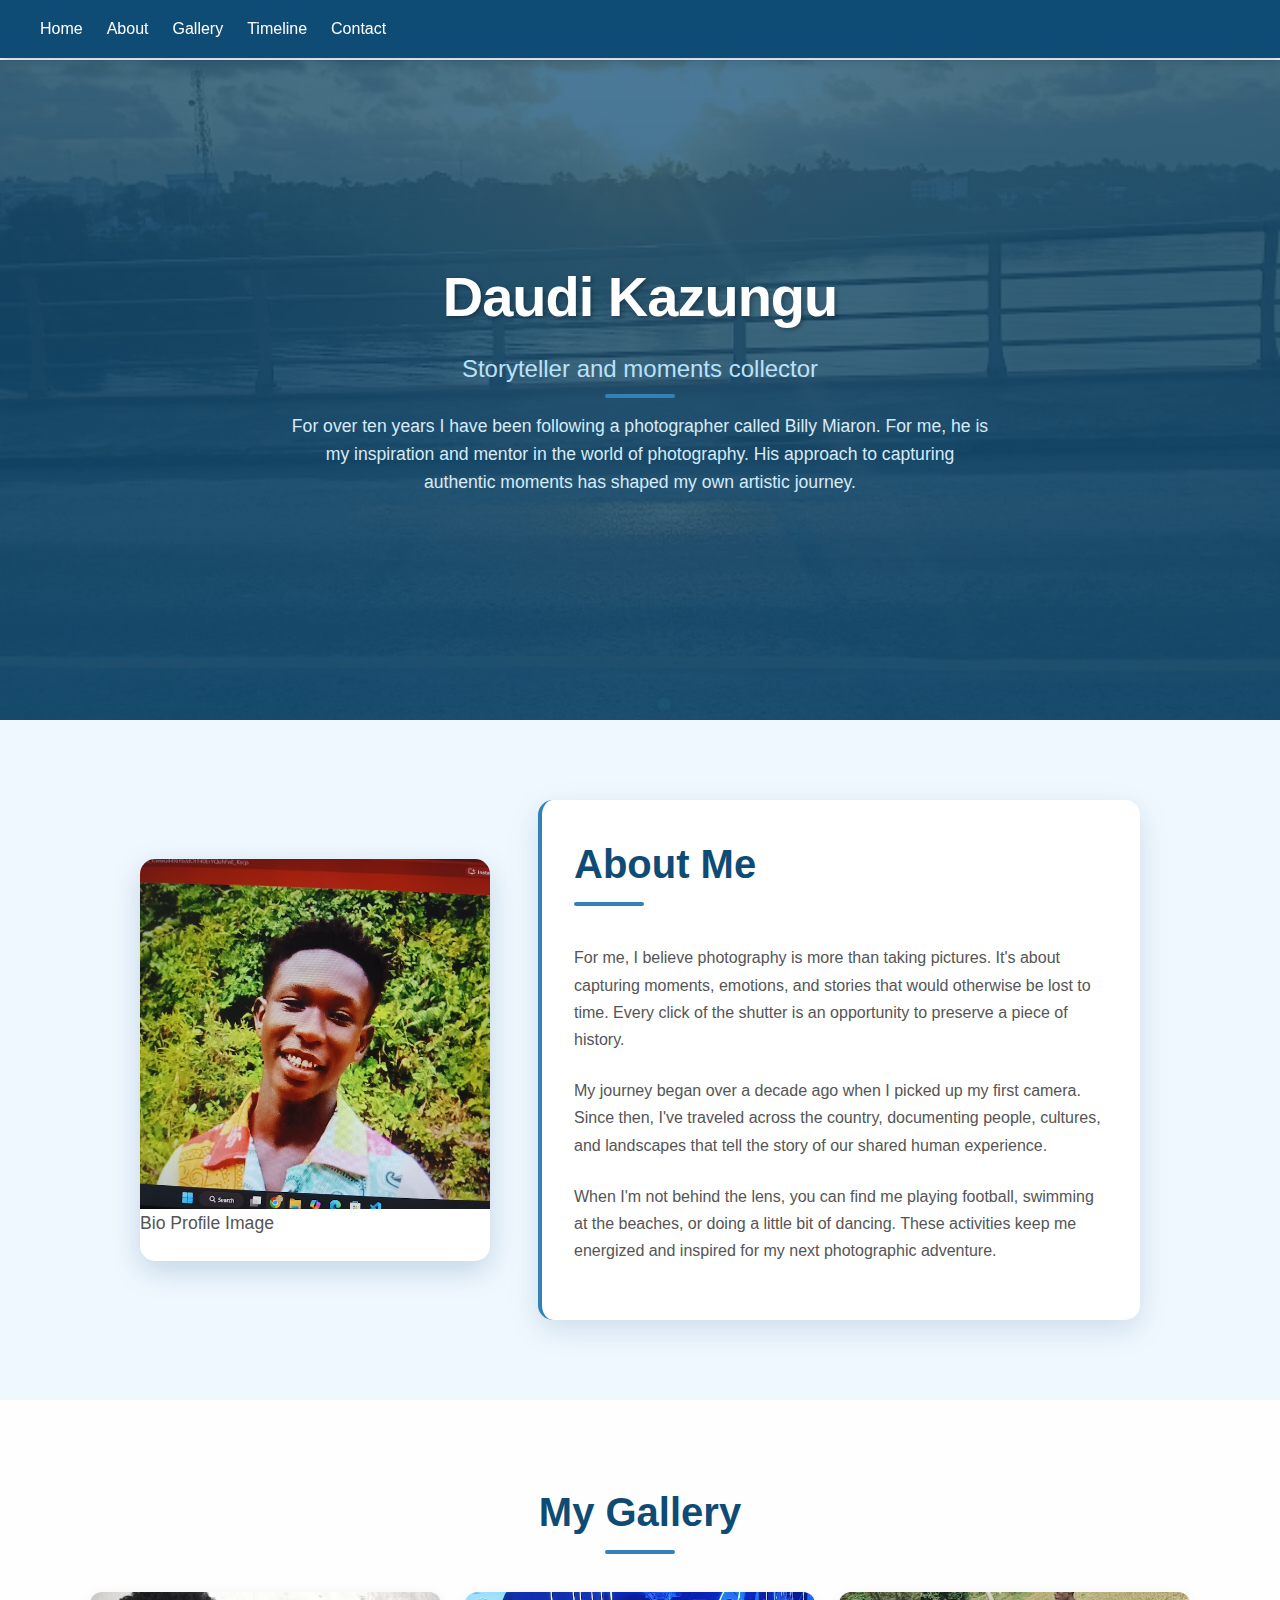
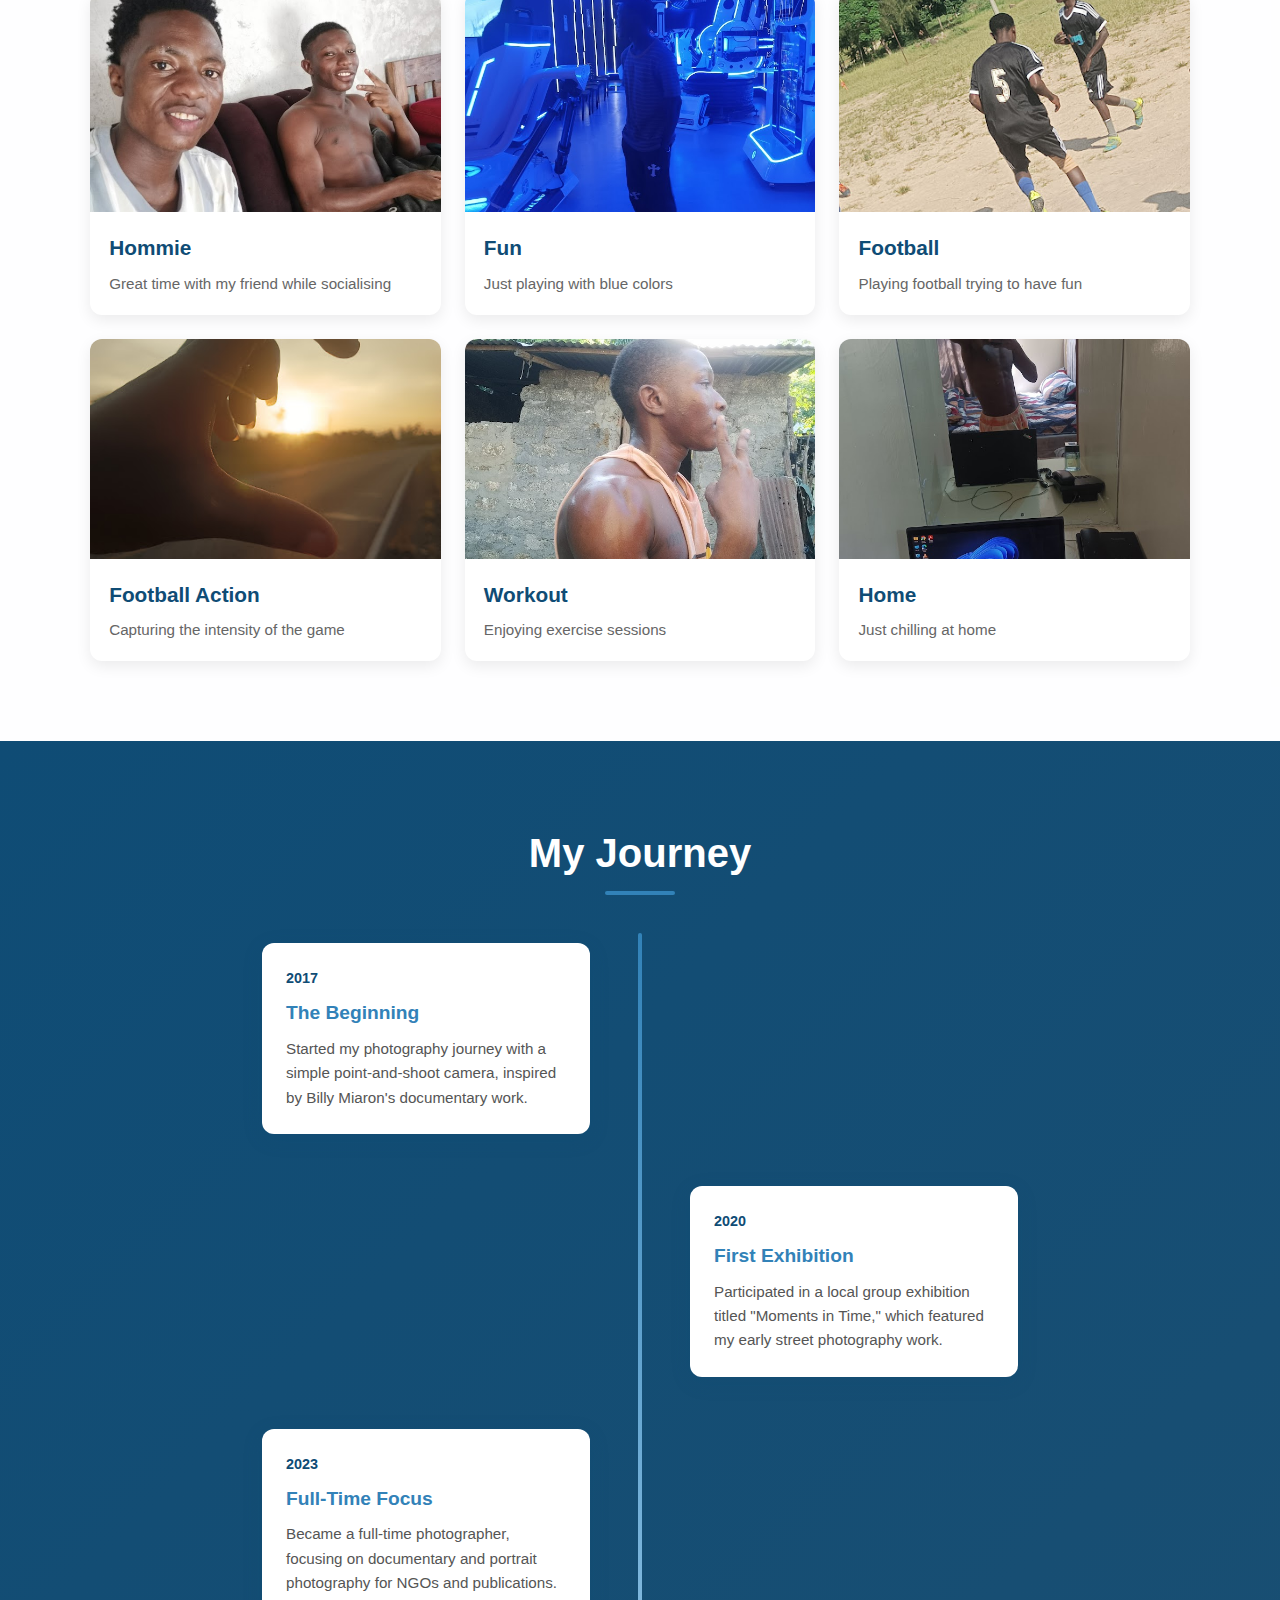
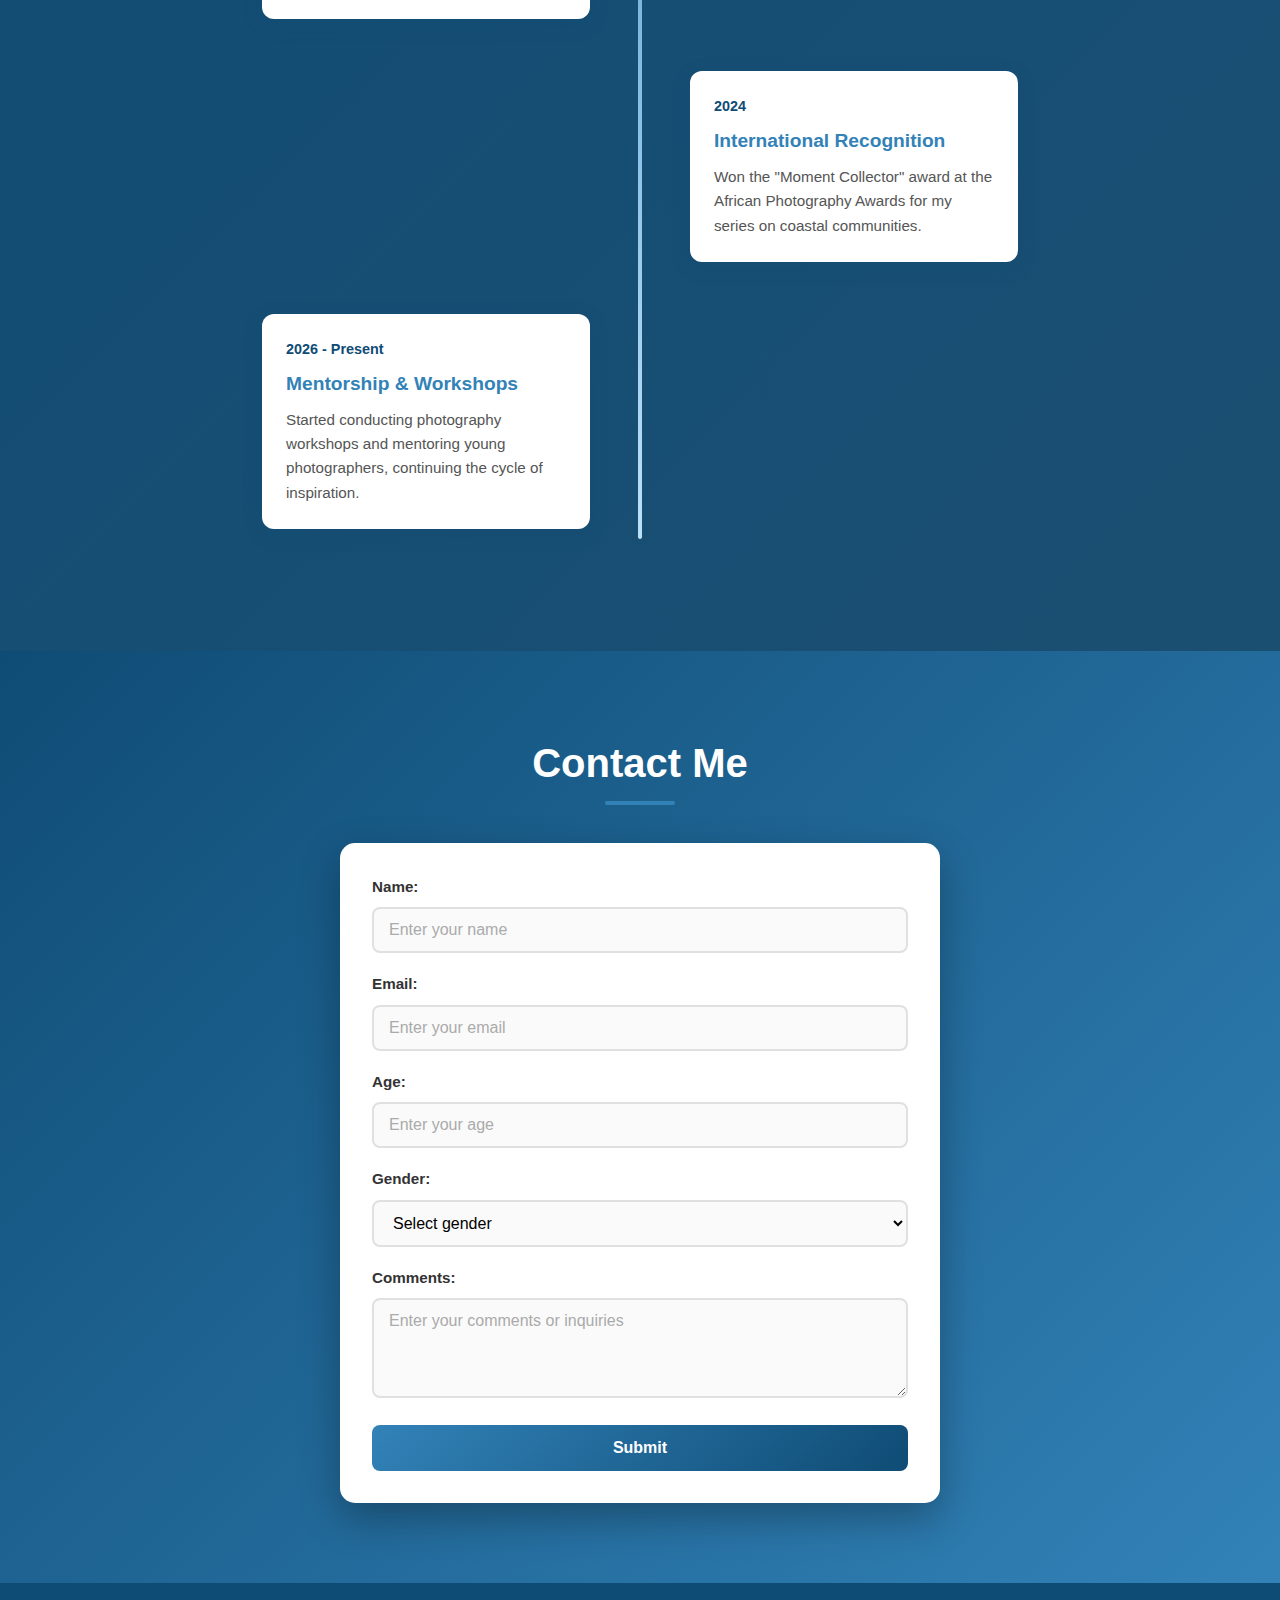
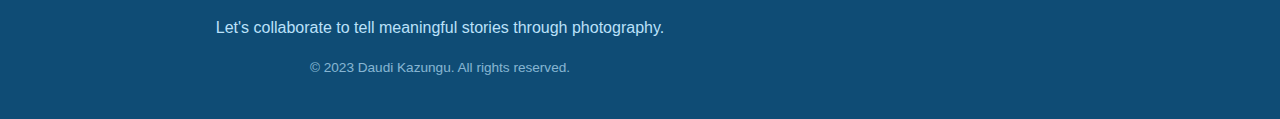
<file: index.html>
<!DOCTYPE html>
<html lang="en">
<head>
    <meta charset="UTF-8">
    <meta name="viewport" content="width=device-width, initial-scale=1.0">
    <title>Daudi Kazungu - Photographer Portfolio</title>
    <link rel="stylesheet" href="style.css">
</head>
<body>    
    <!-- Navbar -->
    <nav>
        <ul>
            <li><a href="#home">Home</a></li>
            <li><a href="#about">About</a></li>
            <li><a href="#gallery">Gallery</a></li>
            <li><a href="#timeline">Timeline</a></li>
            <li><a href="#contact">Contact</a></li>
        </ul>
    </nav>

    <!-- Hero Section -->
    <section id="home" class="hero">
        <div class="container">
            <h1>Daudi Kazungu</h1>
            <h2>Storyteller and moments collector</h2>
            <p>For over ten years I have been following  a photographer called Billy Miaron. For me, he is my inspiration and mentor in the world of photography. His approach to capturing authentic moments has shaped my own artistic journey.</p>
        </div>
    </section>

    <!-- Biography Section -->
    <section id="about" class="bio">
        <div class="bio-content">
            <div class="bio-image">
                <div class="photo-placeholder">
                    <img src="images/1.jpg" alt="Daudi Kazungu">
                    <p>Bio Profile Image</p>
                </div>
            </div>
            <div class="bio-text">
                <h2>About Me</h2>
                <p>For me, I believe photography is more than taking pictures. It's about capturing moments, emotions, and stories that would otherwise be lost to time. Every click of the shutter is an opportunity to preserve a piece of history.</p>
                <p>My journey began over a decade ago when I picked up my first camera. Since then, I've traveled across the country, documenting people, cultures, and landscapes that tell the story of our shared human experience.</p>
                <p>When I'm not behind the lens, you can find me playing football, swimming at the beaches, or doing a little bit of dancing. These activities keep me energized and inspired for my next photographic adventure.</p>
            </div>
        </div>
    </section>

    <!-- Gallery Section -->
    <section id="gallery" class="gallery">
        <div class="container">
            <h2>My Gallery</h2>
            <div class="gallery-grid">
                <!-- Photo 1 -->
                <div class="photo-card">
                    <div class="photo-img">
                        <img src="images/7.jpg" alt="Friendship moment">
                    </div>
                    <div class="photo-info">
                        <h3>Hommie</h3>
                        <p>Great time with my friend while socialising</p>
                    </div>
                </div>
                
                <!-- Photo 2 -->
                <div class="photo-card">
                    <div class="photo-img">
                        <img src="images/2.jpg" alt="Blue color play">
                    </div>
                    <div class="photo-info">
                        <h3>Fun</h3>
                        <p>Just playing with blue colors</p>
                    </div>
                </div>
                
                <!-- Photo 3 -->
                <div class="photo-card">
                    <div class="photo-img">
                        <img src="images/3.jpg" alt="Street football">
                    </div>
                    <div class="photo-info">
                        <h3>Football</h3>
                        <p>Playing football trying to have fun</p>
                    </div>
                </div>

                <!-- Photo 4 -->
                <div class="photo-card">
                    <div class="photo-img">
                        <img src="images/4.jpg" alt="Football action">
                    </div>
                    <div class="photo-info">
                        <h3>Football Action</h3>
                        <p>Capturing the intensity of the game</p>
                    </div>
                </div>

                <!-- Photo 5 -->
                <div class="photo-card">
                    <div class="photo-img">
                        <img src="images/8.jpg" alt="Exercise session">
                    </div>
                    <div class="photo-info">
                        <h3>Workout</h3>
                        <p>Enjoying exercise sessions</p>
                    </div>
                </div>

                <!-- Photo 6 -->
                <div class="photo-card">
                    <div class="photo-img">
                        <img src="images/6.jpg" alt="Home relaxation">
                    </div>
                    <div class="photo-info">
                        <h3>Home</h3>
                        <p>Just chilling at home</p>
                    </div>
                </div>
            </div>
        </div>
    </section>

    <!-- Timeline Section -->
    <section id="timeline" class="timeline-section">
        <div class="container">
            <h2>My Journey</h2>
            <div class="timeline-container">
                <!-- Timeline Item 1 -->
                <div class="timeline-item">
                    <div class="timeline-content">
                        <span class="timeline-date">2017</span>
                        <h3>The Beginning</h3>
                        <p>Started my photography journey with a simple point-and-shoot camera, inspired by Billy Miaron's documentary work.</p>
                    </div>
                </div>
                
                <!-- Timeline Item 2 -->
                <div class="timeline-item">
                    <div class="timeline-content">
                        <span class="timeline-date">2020</span>
                        <h3>First Exhibition</h3>
                        <p>Participated in a local group exhibition titled "Moments in Time," which featured my early street photography work.</p>
                    </div>
                </div>
                
                <!-- Timeline Item 3 -->
                <div class="timeline-item">
                    <div class="timeline-content">
                        <span class="timeline-date">2023</span>
                        <h3>Full-Time Focus</h3>
                        <p>Became a full-time photographer, focusing on documentary and portrait photography for NGOs and publications.</p>
                    </div>
                </div>
                
                <!-- Timeline Item 4 -->
                <div class="timeline-item">
                    <div class="timeline-content">
                        <span class="timeline-date">2024</span>
                        <h3>International Recognition</h3>
                        <p>Won the "Moment Collector" award at the African Photography Awards for my series on coastal communities.</p>
                    </div>
                </div>
                
                <!-- Timeline Item 5 -->
                <div class="timeline-item">
                    <div class="timeline-content">
                        <span class="timeline-date">2026 - Present</span>
                        <h3>Mentorship & Workshops</h3>
                        <p>Started conducting photography workshops and mentoring young photographers, continuing the cycle of inspiration.</p>
                    </div>
                </div>
            </div>
        </div>
    </section>

    <!-- Contact Form Section -->
    <section id="contact" class="form-section">
        <div class="container">
            <h2>Contact Me</h2>
            <form action="#" method="POST" onsubmit="event.preventDefault(); alert('Thank you for your message! This is a demo form.');">
                <div class="form-group">
                    <label for="name">Name:</label>
                    <input type="text" id="name" name="name" placeholder="Enter your name" required>
                </div>
                
                <div class="form-group">
                    <label for="email">Email:</label>
                    <input type="email" id="email" name="email" placeholder="Enter your email" required>
                </div>
                
                <div class="form-group">
                    <label for="age">Age:</label>
                    <input type="number" id="age" name="age" placeholder="Enter your age" min="1" max="120">
                </div>
                
                <div class="form-group">
                    <label for="gender">Gender:</label>
                    <select id="gender" name="gender">
                        <option value="">Select gender</option>
                        <option value="male">Male</option>
                        <option value="female">Female</option>
                        <option value="other">Other</option>
                        <option value="prefer-not-to-say">Prefer not to say</option>
                    </select>
                </div>
                
                <div class="form-group">
                    <label for="comments">Comments:</label>
                    <textarea id="comments" name="comments" rows="4" placeholder="Enter your comments or inquiries"></textarea>
                </div>
                
                <div class="form-group">
                    <input type="submit" value="Submit">
                </div>
            </form>
        </div>
    </section>

    <!-- Footer -->
    <footer>
        <div class="container">
            <p>Let's collaborate to tell meaningful stories through photography.</p>
            <p class="copyright">&copy; 2023 Daudi Kazungu. All rights reserved.</p>
        </div>
    </footer>
</body>
</html>
</file>
<file: style.css>
/* CSS Reset and Base Styles */
* {
    margin: 0;
    padding: 0;
    box-sizing: border-box;
    font-family: 'Segoe UI', Tahoma, Geneva, Verdana, sans-serif;
}

/* Ocean Blue Theme Color Variables */
:root {
    --primary-navy: #0f4c75;
    --accent-blue: #3282b8;
    --light-blue: #bbe1fa;
    --background-light: #f0f8ff;
    --text-dark: #1a1a2e;
    --text-light: #ffffff;
    --hover-blue: #1b4f72;
}

html {
    scroll-behavior: smooth;
}

body {
    background-color: var(--background-light);
    color: var(--text-dark);
    line-height: 1.6;
}

section {
    padding: 5rem 1.5rem;
}

.container {
    max-width: 1200px;
    margin: 0 auto;
}

h1, h2, h3 {
    color: var(--primary-navy);
    margin-bottom: 1rem;
    font-weight: 600;
}

h1 {
    font-size: 3.5rem;
    letter-spacing: -1px;
}

h2 {
    font-size: 2.5rem;
    text-align: center;
    position: relative;
    margin-bottom: 3rem;
}

h2:after {
    content: '';
    position: absolute;
    width: 70px;
    height: 4px;
    background: var(--accent-blue);
    bottom: -10px;
    left: 50%;
    transform: translateX(-50%);
    border-radius: 2px;
}

p {
    font-size: 1.1rem;
    color: #555;
    margin-bottom: 1.5rem;
    max-width: 800px;
}

a {
    text-decoration: none;
    color: inherit;
}

img {
    max-width: 100%;
    height: auto;
    display: block;
}

/* Navbar Styles */
nav {
    background-color: var(--primary-navy);
    box-shadow: 0 4px 12px rgba(0, 0, 0, 0.15);
    position: fixed;
    width: 100%;
    top: 0;
    z-index: 1000;
    padding: 1rem 1.5rem;
}

nav ul {
    display: flex;
    list-style: none;
    justify-content: flex-start;
    max-width: 1200px;
    margin: 0 auto;
    flex-wrap: wrap;
    gap: 1.5rem;
}

nav li {
    margin-right: 0;
}

nav a {
    color: var(--text-light);
    font-weight: 500;
    font-size: 1rem;
    transition: color 0.3s ease;
    padding: 0.5rem 0;
    position: relative;
}

nav a:hover {
    color: var(--light-blue);
}

nav a:after {
    content: '';
    position: absolute;
    width: 0;
    height: 2px;
    background: var(--accent-blue);
    bottom: 0;
    left: 0;
    transition: width 0.3s ease;
}

nav a:hover:after {
    width: 100%;
}

/* Hero Section */
.hero {
    background: linear-gradient(rgba(15, 76, 117, 0.75), rgba(15, 76, 117, 0.85)), url('images/hero.jpg');
    background-size: cover;
    background-position: center;
    color: white;
    text-align: center;
    padding: 12rem 1.5rem;
    margin-top: 60px;
}

.hero h1 {
    color: white;
    font-size: 3.5rem;
    margin-bottom: 0.5rem;
    animation: fadeInDown 1s ease;
    text-shadow: 2px 2px 4px rgba(0, 0, 0, 0.3);
}

.hero h2 {
    color: var(--light-blue);
    font-size: 1.5rem;
    font-weight: 400;
    margin-bottom: 1.5rem;
    animation: fadeInUp 1s ease 0.3s both;
}

.hero p {
    color: #d6eaf8;
    max-width: 700px;
    margin: 0 auto 2rem;
    font-size: 1.1rem;
    animation: fadeInUp 1s ease 0.6s both;
}

/* Animation Keyframes */
@keyframes fadeInDown {
    from {
        opacity: 0;
        transform: translateY(-30px);
    }
    to {
        opacity: 1;
        transform: translateY(0);
    }
}

@keyframes fadeInUp {
    from {
        opacity: 0;
        transform: translateY(30px);
    }
    to {
        opacity: 1;
        transform: translateY(0);
    }
}

/* Biography Section */
.bio {
    background-color: var(--background-light);
}

.bio-content {
    display: flex;
    align-items: center;
    gap: 3rem;
    max-width: 1000px;
    margin: 0 auto;
    flex-wrap: wrap;
}

.photo-placeholder {
    border-radius: 15px;
    overflow: hidden;
    box-shadow: 0 10px 30px rgba(15, 76, 117, 0.2);
    width: 350px;
    flex-shrink: 0;
    background: white;
}

.bio-image {
    position: relative;
}

.bio-image img {
    width: 100%;
    height: 350px;
    object-fit: cover;
    transition: transform 0.5s ease;
}

.bio-image:hover img {
    transform: scale(1.05);
}

.bio-text {
    flex: 1;
    color: var(--text-dark);
    background-color: white;
    padding: 2rem;
    border-radius: 15px;
    min-width: 300px;
    box-shadow: 0 10px 30px rgba(15, 76, 117, 0.15);
    border-left: 4px solid var(--accent-blue);
}

.bio-text h2 {
    text-align: left;
    color: var(--primary-navy);
}

.bio-text h2:after {
    left: 0;
    transform: none;
}

.bio-text p {
    color: #555;
    font-size: 1rem;
    line-height: 1.7;
}

/* Gallery Section */
.gallery {
    background-color: #f8f9fa;
    background-image: url('images/back1.jpg');
    background-position: center;
    background-size: cover;
    background-attachment: fixed;
    position: relative;
}

.gallery::before {
    content: '';
    position: absolute;
    top: 0;
    left: 0;
    right: 0;
    bottom: 0;
    background: rgba(255, 255, 255, 0.85);
}

.gallery .container {
    position: relative;
    z-index: 1;
}

.gallery h2 {
    margin-bottom: 3rem;
}

.gallery-grid {
    display: grid;
    grid-template-columns: repeat(auto-fill, minmax(280px, 1fr));
    gap: 1.5rem;
    max-width: 1100px;
    margin: 0 auto;
}

.photo-card {
    background-color: white;
    border-radius: 12px;
    overflow: hidden;
    box-shadow: 0 5px 15px rgba(0, 0, 0, 0.08);
    transition: transform 0.3s ease, box-shadow 0.3s ease;
}

.photo-card:hover {
    transform: translateY(-10px);
    box-shadow: 0 20px 40px rgba(0, 0, 0, 0.15);
}

.photo-img {
    height: 220px;
    overflow: hidden;
    position: relative;
}

.photo-img img {
    width: 100%;
    height: 100%;
    object-fit: cover;
    transition: transform 0.5s ease;
}

.photo-card:hover .photo-img img {
    transform: scale(1.1);
}

.photo-info {
    padding: 1.2rem;
}

.photo-info h3 {
    font-size: 1.3rem;
    margin-bottom: 0.5rem;
    color: var(--primary-navy);
    font-weight: 600;
}

.photo-info p {
    font-size: 0.95rem;
    color: #666;
    margin-bottom: 0;
    line-height: 1.5;
}

/* Timeline Section */
.timeline-section {
    background: linear-gradient(135deg, var(--primary-navy) 0%, var(--hover-blue) 100%);
    color: white;
}

.timeline-section h2 {
    color: white;
}

.timeline-container {
    max-width: 900px;
    margin: 0 auto;
    position: relative;
    padding-left: 2rem;
    padding-right: 2rem;
}

.timeline-container::before {
    content: '';
    position: absolute;
    width: 4px;
    background: linear-gradient(to bottom, var(--accent-blue), var(--light-blue));
    top: 0;
    bottom: 0;
    left: 50%;
    transform: translateX(-50%);
    border-radius: 2px;
}

.timeline-item {
    padding: 10px 40px;
    position: relative;
    width: 50%;
    box-sizing: border-box;
    margin-bottom: 2rem;
}

.timeline-item:nth-child(odd) {
    left: 0;
    padding-right: 50px;
}

.timeline-item:nth-child(even) {
    left: 50%;
    padding-left: 50px;
}

.timeline-content {
    padding: 1.5rem;
    background-color: white;
    color: var(--text-dark);
    border-radius: 12px;
    box-shadow: 0 5px 20px rgba(15, 76, 117, 0.15);
    transition: transform 0.3s ease;
}

.timeline-content:hover {
    transform: translateY(-5px);
}

.timeline-content h3 {
    color: var(--accent-blue);
    margin-bottom: 0.5rem;
    font-size: 1.2rem;
}

.timeline-date {
    font-weight: 600;
    color: var(--primary-navy);
    margin-bottom: 0.5rem;
    display: block;
    font-size: 0.9rem;
}

.timeline-content p {
    font-size: 0.95rem;
    color: #555;
    margin-bottom: 0;
    line-height: 1.6;
}

/* Form Section */
.form-section {
    background: linear-gradient(135deg, var(--primary-navy) 0%, var(--accent-blue) 100%);
    color: white;
    padding: 5rem 1.5rem;
}

.form-section h2 {
    color: white;
}

.form-section .container {
    max-width: 600px;
}

form {
    display: flex;
    flex-direction: column;
    gap: 1.2rem;
    background: white;
    padding: 2rem;
    border-radius: 15px;
    box-shadow: 0 15px 40px rgba(0, 0, 0, 0.3);
}

.form-group {
    display: flex;
    flex-direction: column;
}

form label {
    font-weight: 600;
    margin-bottom: 0.5rem;
    color: #333;
    font-size: 0.95rem;
}

form input, 
form select, 
form textarea {
    padding: 12px 15px;
    border: 2px solid #e0e0e0;
    border-radius: 8px;
    font-size: 1rem;
    transition: border-color 0.3s ease, box-shadow 0.3s ease;
    background-color: #fafafa;
    font-family: inherit;
}

form input:focus, 
form select:focus, 
form textarea:focus {
    outline: none;
    border-color: var(--accent-blue);
    box-shadow: 0 0 0 3px rgba(50, 130, 184, 0.2);
}

form input::placeholder,
form textarea::placeholder {
    color: #aaa;
}

form input[type="submit"] {
    background: linear-gradient(135deg, var(--accent-blue) 0%, var(--primary-navy) 100%);
    color: white;
    border: none;
    padding: 14px;
    font-size: 1rem;
    font-weight: 600;
    border-radius: 8px;
    cursor: pointer;
    transition: transform 0.2s ease, box-shadow 0.2s ease;
    margin-top: 0.5rem;
}

form input[type="submit"]:hover {
    transform: translateY(-2px);
    box-shadow: 0 5px 20px rgba(50, 130, 184, 0.4);
}

form input[type="submit"]:active {
    transform: translateY(0);
}

/* Footer */
footer {
    background-color: var(--primary-navy);
    color: white;
    text-align: center;
    padding: 2rem 1.5rem;
}

footer p {
    color: var(--light-blue);
    font-size: 1rem;
    margin-bottom: 0.5rem;
}

.copyright {
    color: var(--light-blue) !important;
    opacity: 0.7;
    font-size: 0.85rem !important;
    margin-top: 1rem !important;
}

/* Scrollbar Styling */
::-webkit-scrollbar {
    width: 10px;
}

::-webkit-scrollbar-track {
    background: var(--background-light);
}

::-webkit-scrollbar-thumb {
    background: var(--accent-blue);
    border-radius: 5px;
}

::-webkit-scrollbar-thumb:hover {
    background: var(--primary-navy);
}

/* Selection Color */
::selection {
    background: var(--accent-blue);
    color: white;
}

/* Responsive Design */
@media (max-width: 992px) {
    .bio-content {
        flex-direction: column;
        text-align: center;
    }
    
    .bio-text h2:after {
        left: 50%;
        transform: translateX(-50%);
    }
    
    .timeline-container::before {
        left: 30px;
    }
    
    .timeline-item {
        width: 100%;
        left: 0 !important;
        padding-left: 60px;
        padding-right: 20px;
    }
    
    .timeline-item:nth-child(even) {
        padding-left: 60px;
    }
}

@media (max-width: 768px) {
    h1 {
        font-size: 2.5rem;
    }
    
    h2 {
        font-size: 2rem;
    }
    
    .hero {
        padding: 10rem 1.5rem 8rem;
    }
    
    .hero h1 {
        font-size: 2.8rem;
    }
    
    nav ul {
        justify-content: center;
        gap: 1rem;
    }
    
    nav li {
        margin-right: 0;
    }
    
    .photo-placeholder {
        width: 100%;
        max-width: 350px;
    }
    
    .gallery-grid {
        grid-template-columns: repeat(auto-fill, minmax(250px, 1fr));
    }
    
    form {
        padding: 1.5rem;
    }
}

@media (max-width: 480px) {
    section {
        padding: 3rem 1rem;
    }
    
    .hero {
        padding: 8rem 1rem 6rem;
    }
    
    .hero h1 {
        font-size: 2.2rem;
    }
    
    .hero h2 {
        font-size: 1.3rem;
    }
    
    .gallery-grid {
        grid-template-columns: 1fr;
    }
    
    .timeline-container {
        padding-left: 1rem;
        padding-right: 1rem;
    }
    
    .timeline-item {
        padding-left: 50px;
        padding-right: 10px;
    }
}
</file>
